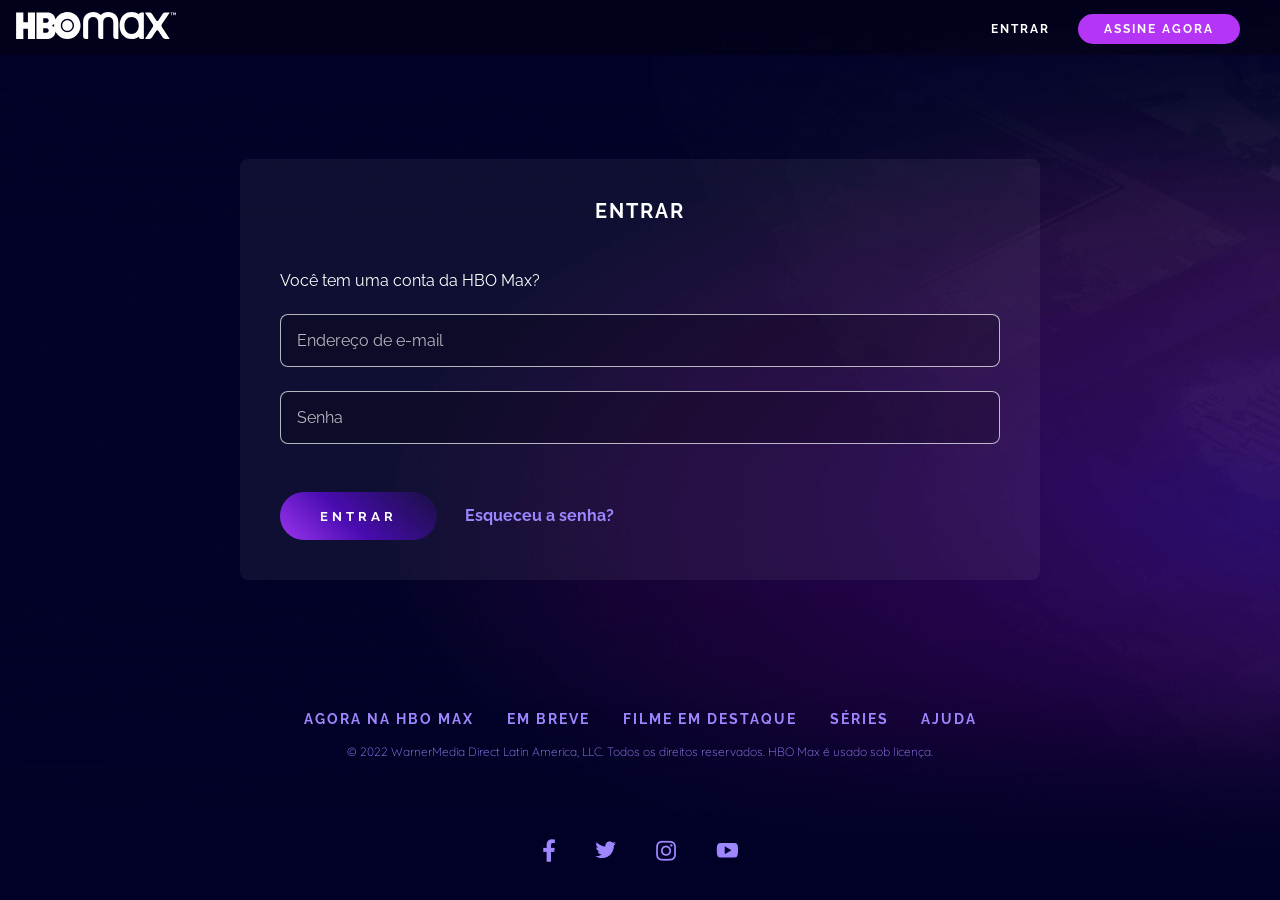
<file: signIn.html>
<!DOCTYPE html>
<html lang="en">
  <head>
    <meta charset="UTF-8" />
    <meta http-equiv="X-UA-Compatible" content="IE=edge" />
    <meta name="viewport" content="width=device-width, initial-scale=1.0" />
    
    <link rel="stylesheet" href="/assets/css/signIn.css" />
    <title>Entrar | HBO Max</title>
  </head>
  <body>
    <nav class="menu">
      <a href="index.html" class="menu__logo">
        <img
          src="assets/images/hbo-logo.svg"
          alt="Logotipo HBOMax com o nome da marca"
          class="menu__logo-image"
        />
      </a>
      <div>
        <a href="signIn.html" class="menu__item">Entrar</a>
        <a href="/index.html#subscription" class="menu__item menu__item--button button">
          Assine Agora
        </a>
      </div>
    </nav>
    <main class="content">
      <form class="login container">
        <h1 class="login__title">Entrar</h1>
        <label class="login__label"> Você tem uma conta da HBO Max? </label>
        <input
          class="login__field"
          type="email"
          name="email"
          id="email"
          placeholder="Endereço de e-mail"
        />
        <input
          class="login__field"
          type="password"
          name="password"
          id="password"
          placeholder="Senha"
          minlength="8"
        />

        <div class="login__actions">
          <button type="submit" class="button button--gradient">Entrar</button>
          <a href="#" class="login__link"> Esqueceu a senha? </a>
        </div>
      </form>
    </main>

    <footer class="footer container">
      <div>
        <a class="footer__link" href="https://www.hbomax.com/br/pt/sitemap">
          Agora na HBO Max
        </a>
        <a class="footer__link" href="https://www.hbomax.com/br/pt/coming-soon">
          Em breve
        </a>
        <a class="footer__link" href="https://www.hbomax.com/br/pt/feature">
          Filme em destaque
        </a>
        <a class="footer__link" href="https://www.hbomax.com/br/pt/series"
          >Séries</a
        >
        <a class="footer__link" href="https://help.hbomax.com/br">Ajuda</a>
      </div>
      <p class="text--small footer__legal">
        © 2022 WarnerMedia Direct Latin America, LLC. Todos os direitos
        reservados. HBO Max é usado sob licença.
      </p>
      <div class="footer__social">
        <a
          href="https://www.facebook.com/HBOMaxBr/"
          class="footer__social-link"
        >
          <img src="assets/images/fb_0.png" alt="Facebook" />
        </a>
        <a href="https://twitter.com/HBOMaxBR" class="footer__social-link">
          <img src="assets/images/twitter_0.png" alt="Twitter" />
        </a>
        <a
          href="https://www.instagram.com/hbomaxbr/"
          class="footer__social-link"
        >
          <img src="assets/images/instagram_0.png" alt="Instagram" />
        </a>
        <a
          href="https://www.youtube.com/c/hbomaxbr"
          class="footer__social-link"
        >
          <img src="assets/images/youtube_0.png" alt="Youtube" />
        </a>
      </div>
    </footer>
  </body>
</html>
</file>
<file: assets/css/signIn.css>
@import url("global.css");

body {
  background-image: url("../images/background-movies-series.png");
  background-size: cover;
  height: 100vh;
}

.content {
  display: flex;
  justify-content: center;
  align-items: center;
  font-family: "Quicksand", cursive;
  width: 100%;
  height: 70%;
  padding: 24px;
}

.menu {
  position: relative;
}

.login {
  width: 100%;
  max-width: 800px;
  background-color: var(--form-bg-color);
  border-radius: 8px;
  display: flex;
  flex-direction: column;
  gap: 24px;
  padding: 40px;
}

.login__title {
  letter-spacing: 2px;
  text-transform: uppercase;
  font-size: 1.25rem;
  margin-bottom: 24px;
}

.login__label {
  text-align: left;
}

.login__field {
  background: var(--form-field-bg-color);
  border: var(--form-field-border);
  border-radius: 8px;
  color: var(--text-color);
  padding: 16px;
  font-size: 1rem;
}

.login__field::placeholder {
  color: var(--form-field-placeholder);
}

.login__field:invalid {
  border-color: var(--form-field-error);
}

.login__actions {
  margin-top: 24px;
  text-align: left;
}

.login__link {
  color: var(--link-color);
  text-decoration: none;
  margin-left: 24px;
  font-weight: bold;
}

/* Media Queries */

@media screen and (max-width: 480px) {
  body {
    height: auto;
  }

  .login__actions .button {
    display: block;
    margin-bottom: 24px;
  }

  .login__link {
    margin: 0;
  }
}
</file>
